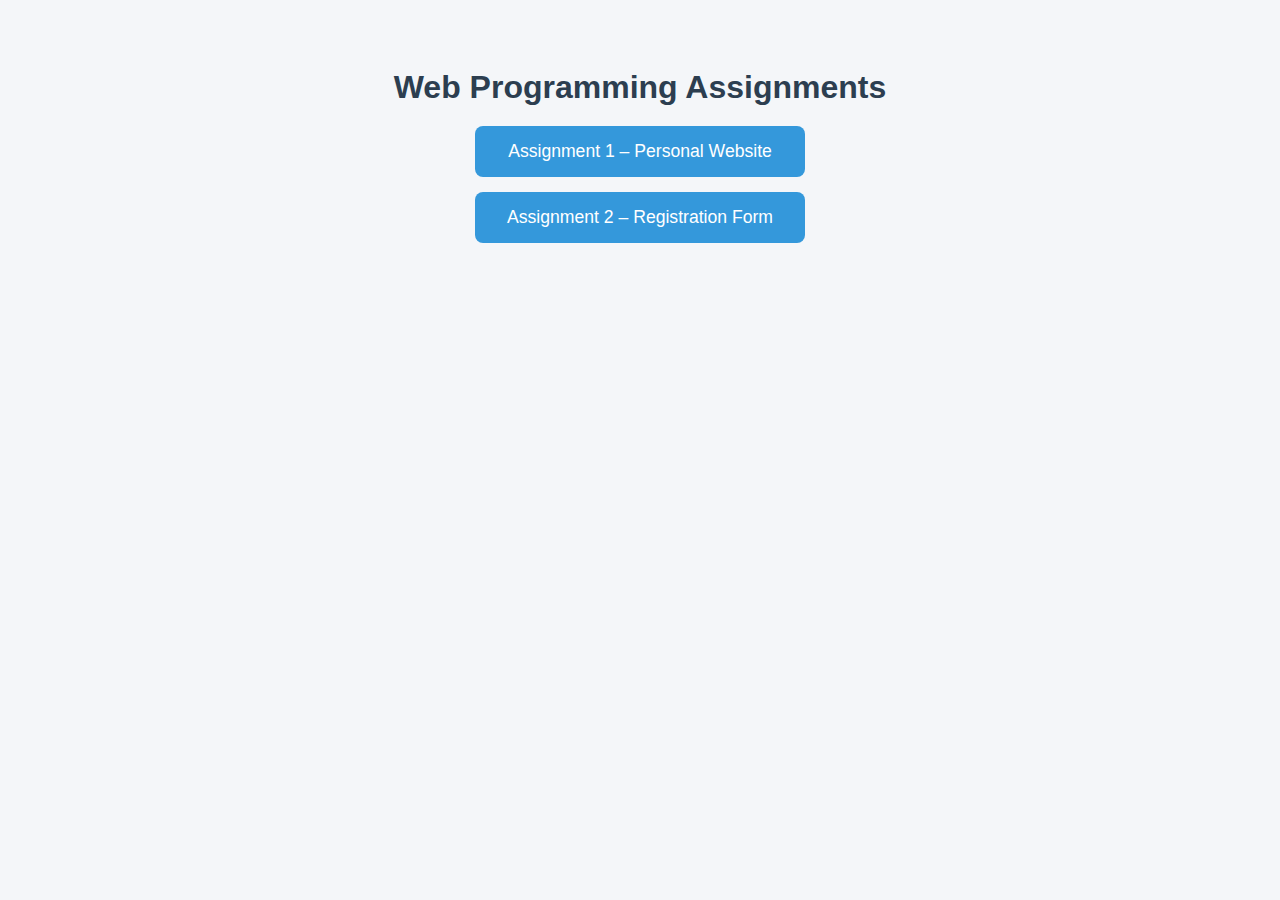
<file: index.html>
<!DOCTYPE html>
<html lang="en">
<head>
  <meta charset="UTF-8">
  <title>Web Programming Assignments - Ravikumar 4MW23CS118</title>
  <style>
    body {
      font-family: Arial, sans-serif;
      padding: 40px;
      background: #f4f6f9;
      color: #2c3e50;
    }
    h1 {
      text-align: center;
      margin-bottom: 20px;
    }
    a {
      display: block;
      background: #3498db;
      color: white;
      padding: 15px;
      margin: 15px auto;
      width: 300px;
      border-radius: 8px;
      text-align: center;
      text-decoration: none;
      font-size: 1.1rem;
    }
    a:hover {
      background: #2980b9;
    }
  </style>
</head>
<body>

  <h1>Web Programming Assignments</h1>

  <a href="Assignment1-ResumeWebsite/index.html">Assignment 1 – Personal Website</a>
  <a href="Assignment2-RegistrationForm/index.html">Assignment 2 – Registration Form</a>

</body>
</html>
</file>
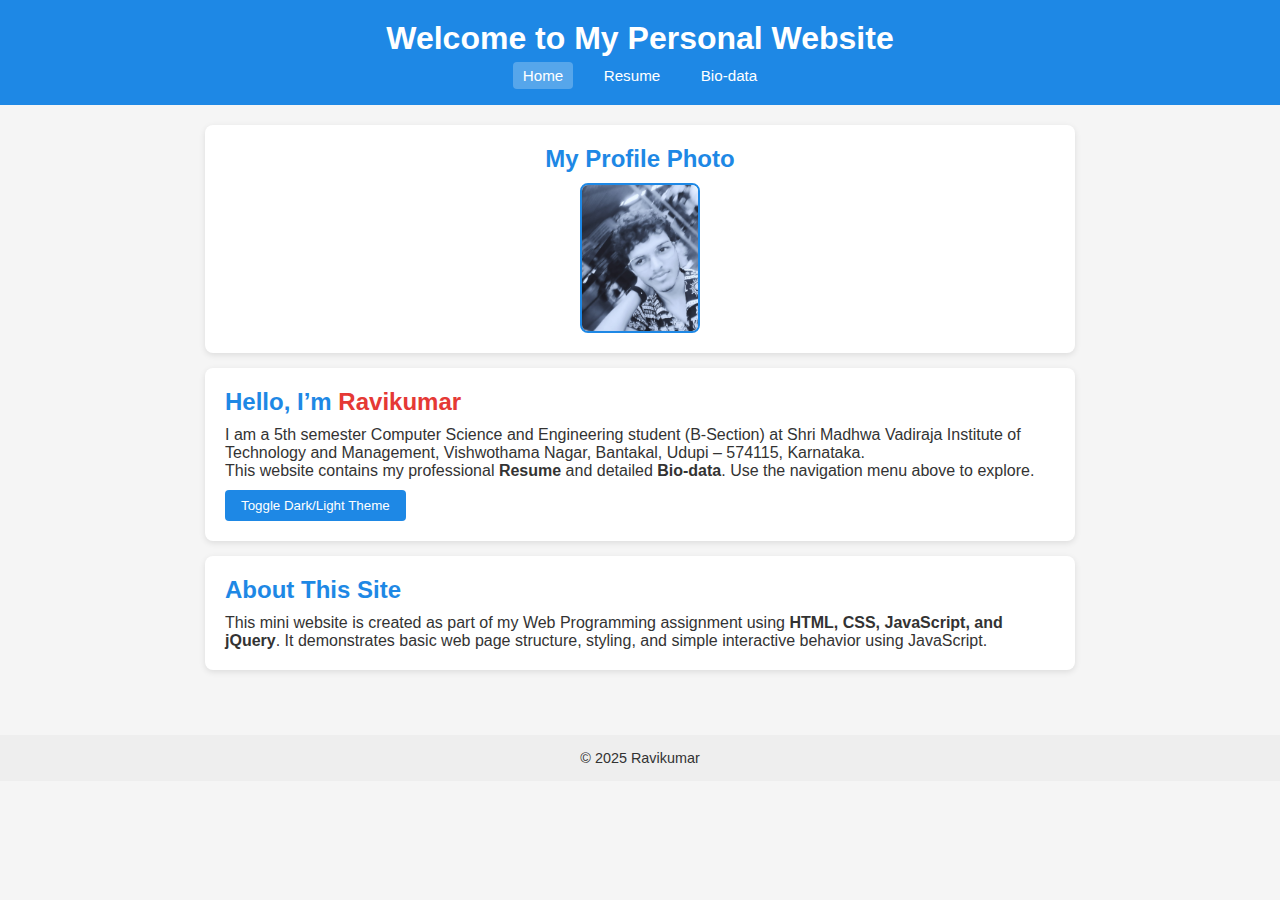
<file: Assignment1-ResumeWebsite/index.html>
<!DOCTYPE html>
<html lang="en">
<head>
  <meta charset="UTF-8">
  <title>Ravikumar - Personal Website</title>
  <link rel="stylesheet" href="style.css">
  <!-- jQuery CDN -->
  <script src="https://code.jquery.com/jquery-3.6.0.min.js"></script>
  <script src="script.js" defer></script>
</head>
<body>
  <header>
    <h1>Welcome to My Personal Website</h1>
    <nav>
      <a href="index.html" class="active">Home</a>
      <a href="resume.html">Resume</a>
      <a href="biodata.html">Bio-data</a>
    </nav>
  </header>

  <main>
    
  <!-- PHOTO SECTION -->
  <section class="card photo-card">
    <h2>My Profile Photo</h2>
    <img src="RH.jfif" alt="Ravikumar Photo" class="profile-photo">
  </section>

    <section class="card">
      <h2>Hello, I’m <span class="highlight">Ravikumar</span></h2>
      <p>
        I am a 5th semester Computer Science and Engineering student (B-Section) at
        Shri Madhwa Vadiraja Institute of Technology and Management, Vishwothama Nagar, Bantakal,
        Udupi – 574115, Karnataka.
      </p>
      <p>
        This website contains my professional <strong>Resume</strong> and detailed
        <strong>Bio-data</strong>. Use the navigation menu above to explore.
      </p>
      <button id="toggle-theme-btn">Toggle Dark/Light Theme</button>
    </section>

    <section class="card">
      <h2>About This Site</h2>
      <p>
        This mini website is created as part of my Web Programming assignment using
        <strong>HTML, CSS, JavaScript, and jQuery</strong>. It demonstrates basic web page
        structure, styling, and simple interactive behavior using JavaScript.
      </p>
    </section>
  </main>

  <footer>
    <p>&copy; 2025 Ravikumar</p>
  </footer>
</body>
</html>
</file>
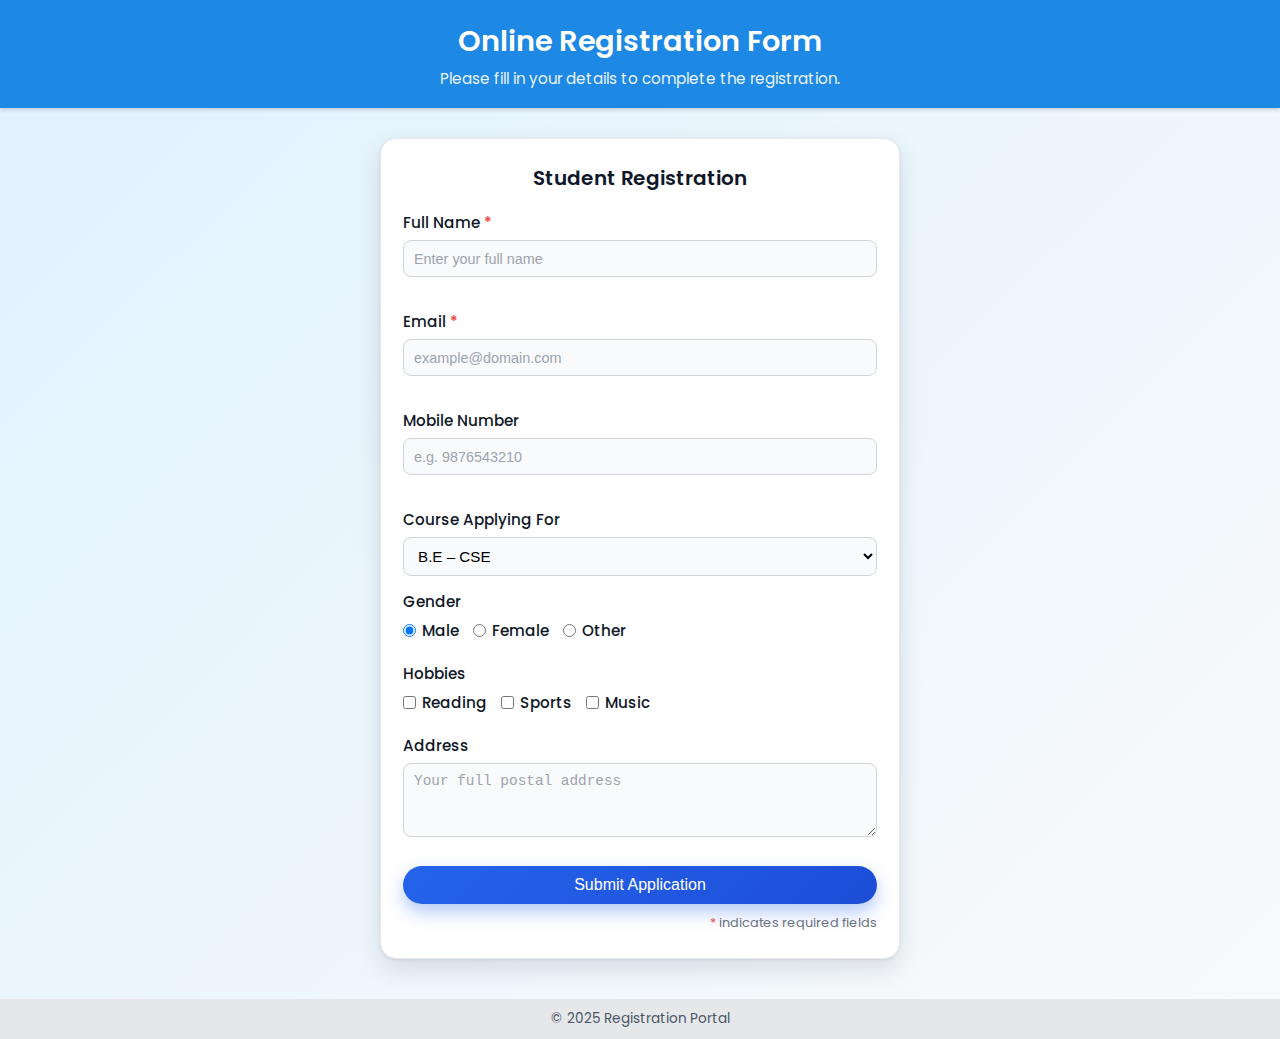
<file: Assignment2-RegistrationForm/index.html>
<!DOCTYPE html>
<html lang="en">
<head>
  <meta charset="UTF-8" />
  <title>Online Registration Form</title>

  <!-- Google Font -->
  <link rel="preconnect" href="https://fonts.googleapis.com">
  <link rel="preconnect" href="https://fonts.gstatic.com" crossorigin>
  <link href="https://fonts.googleapis.com/css2?family=Poppins:wght@300;400;500;600&display=swap" rel="stylesheet">

  <link rel="stylesheet" href="style.css" />

  <!-- jQuery -->
  <script src="https://code.jquery.com/jquery-3.6.0.min.js"></script>
  <script src="script.js" defer></script>
</head>
<body>

  <header class="topbar">
    <h1>Online Registration Form</h1>
    <p class="subtitle">Please fill in your details to complete the registration.</p>
  </header>

  <main class="page">
    <section class="form-card">
      <h2 class="form-title">Student Registration</h2>

      <form id="regForm" action="process.php" method="post" novalidate>
        <!-- Full Name -->
        <div class="form-group">
          <label for="name">Full Name <span class="required">*</span></label>
          <input type="text" id="name" name="name" placeholder="Enter your full name" required>
          <small class="field-error"></small>
        </div>

        <!-- Email -->
        <div class="form-group">
          <label for="email">Email <span class="required">*</span></label>
          <input type="email" id="email" name="email" placeholder="example@domain.com" required>
          <small class="field-error"></small>
        </div>

        <!-- Mobile -->
        <div class="form-group">
          <label for="phone">Mobile Number</label>
          <input type="text" id="phone" name="phone" placeholder="e.g. 9876543210">
          <small class="field-error"></small>
        </div>

        <!-- Course -->
        <div class="form-group">
          <label for="course">Course Applying For</label>
          <select id="course" name="course">
            <option value="CSE">B.E – CSE</option>
            <option value="ECE">B.E – ECE</option>
            <option value="MECH">B.E – MECH</option>
            <option value="CIVIL">B.E – CIVIL</option>
          </select>
        </div>

        <!-- Gender -->
        <div class="form-group">
          <label>Gender</label>
          <div class="inline-options">
            <label><input type="radio" name="gender" value="Male" checked> Male</label>
            <label><input type="radio" name="gender" value="Female"> Female</label>
            <label><input type="radio" name="gender" value="Other"> Other</label>
          </div>
        </div>

        <!-- Hobbies -->
        <div class="form-group">
          <label>Hobbies</label>
          <div class="inline-options">
            <label><input type="checkbox" name="hobbies[]" value="Reading"> Reading</label>
            <label><input type="checkbox" name="hobbies[]" value="Sports"> Sports</label>
            <label><input type="checkbox" name="hobbies[]" value="Music"> Music</label>
          </div>
        </div>

        <!-- Address -->
        <div class="form-group">
          <label for="address">Address</label>
          <textarea id="address" name="address" rows="3" placeholder="Your full postal address"></textarea>
        </div>

        <button type="submit" id="submitBtn">Submit Application</button>

        <p id="error-msg" class="global-error"></p>
        <p class="note"><span class="required">*</span> indicates required fields</p>
      </form>
    </section>
  </main>

  <footer class="footer">
    <p>&copy; 2025 Registration Portal</p>
  </footer>

</body>
</html>
</file>
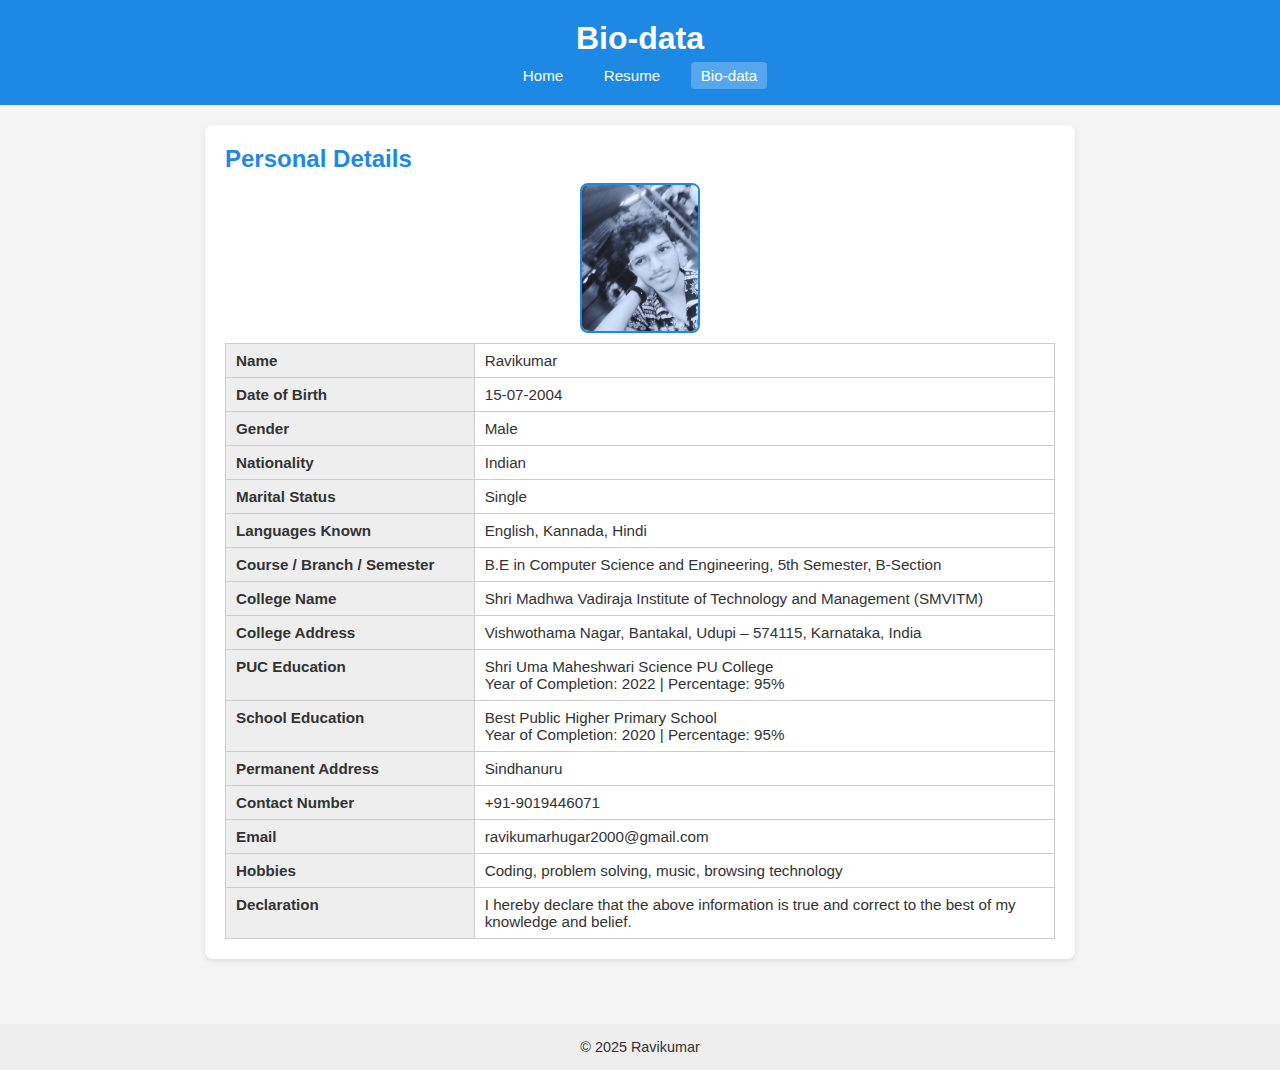
<file: Assignment1-ResumeWebsite/biodata.html>
<!DOCTYPE html>
<html lang="en">
<head>
  <meta charset="UTF-8">
  <title>Ravikumar - Bio-data</title>
  <link rel="stylesheet" href="style.css">
  <!-- jQuery CDN -->
  <script src="https://code.jquery.com/jquery-3.6.0.min.js"></script>
  <script src="script.js" defer></script>
</head>
<body>
  <header>
    <h1>Bio-data</h1>
    <nav>
      <a href="index.html">Home</a>
      <a href="resume.html">Resume</a>
      <a href="biodata.html" class="active">Bio-data</a>
    </nav>
  </header>

  <main>
    <section class="card">
      <h2>Personal Details</h2>
        <!-- PHOTO SECTION -->
  <div class="photo-box">
    <img src="RH.jfif" alt="Ravikumar Photo" class="profile-photo">
  </div>

      <table>
        <tr>
          <th>Name</th>
          <td>Ravikumar</td>
        </tr>
        <tr>
          <th>Date of Birth</th>
          <td>15-07-2004</td>
        </tr>
        <tr>
          <th>Gender</th>
          <td>Male</td>
        </tr>
        <tr>
          <th>Nationality</th>
          <td>Indian</td>
        </tr>
        <tr>
          <th>Marital Status</th>
          <td>Single</td>
        </tr>
        <tr>
          <th>Languages Known</th>
          <td>English, Kannada, Hindi</td>
        </tr>
        <tr>
          <th>Course / Branch / Semester</th>
          <td>B.E in Computer Science and Engineering, 5th Semester, B-Section</td>
        </tr>
        <tr>
          <th>College Name</th>
          <td>Shri Madhwa Vadiraja Institute of Technology and Management (SMVITM)</td>
        </tr>
        <tr>
          <th>College Address</th>
          <td>Vishwothama Nagar, Bantakal, Udupi – 574115, Karnataka, India</td>
        </tr>
        <tr>
          <th>PUC Education</th>
          <td>
            Shri Uma Maheshwari Science PU College<br>
            Year of Completion: 2022 | Percentage: 95%
          </td>
        </tr>
        <tr>
          <th>School Education</th>
          <td>
            Best Public Higher Primary School<br>
            Year of Completion: 2020 | Percentage: 95%
          </td>
        </tr>
        <tr>
          <th>Permanent Address</th>
          <td>Sindhanuru</td>
        </tr>
        <tr>
          <th>Contact Number</th>
          <td>+91-9019446071</td>
        </tr>
        <tr>
          <th>Email</th>
          <td>ravikumarhugar2000@gmail.com</td>
        </tr>
        <tr>
          <th>Hobbies</th>
          <td>Coding, problem solving, music, browsing technology</td>
        </tr>
        <tr>
          <th>Declaration</th>
          <td>
            I hereby declare that the above information is true and correct to the best of my knowledge and belief.
          </td>
        </tr>
      </table>
    </section>
  </main>

  <footer>
    <p>&copy; 2025 Ravikumar</p>
  </footer>
</body>
</html>
</file>
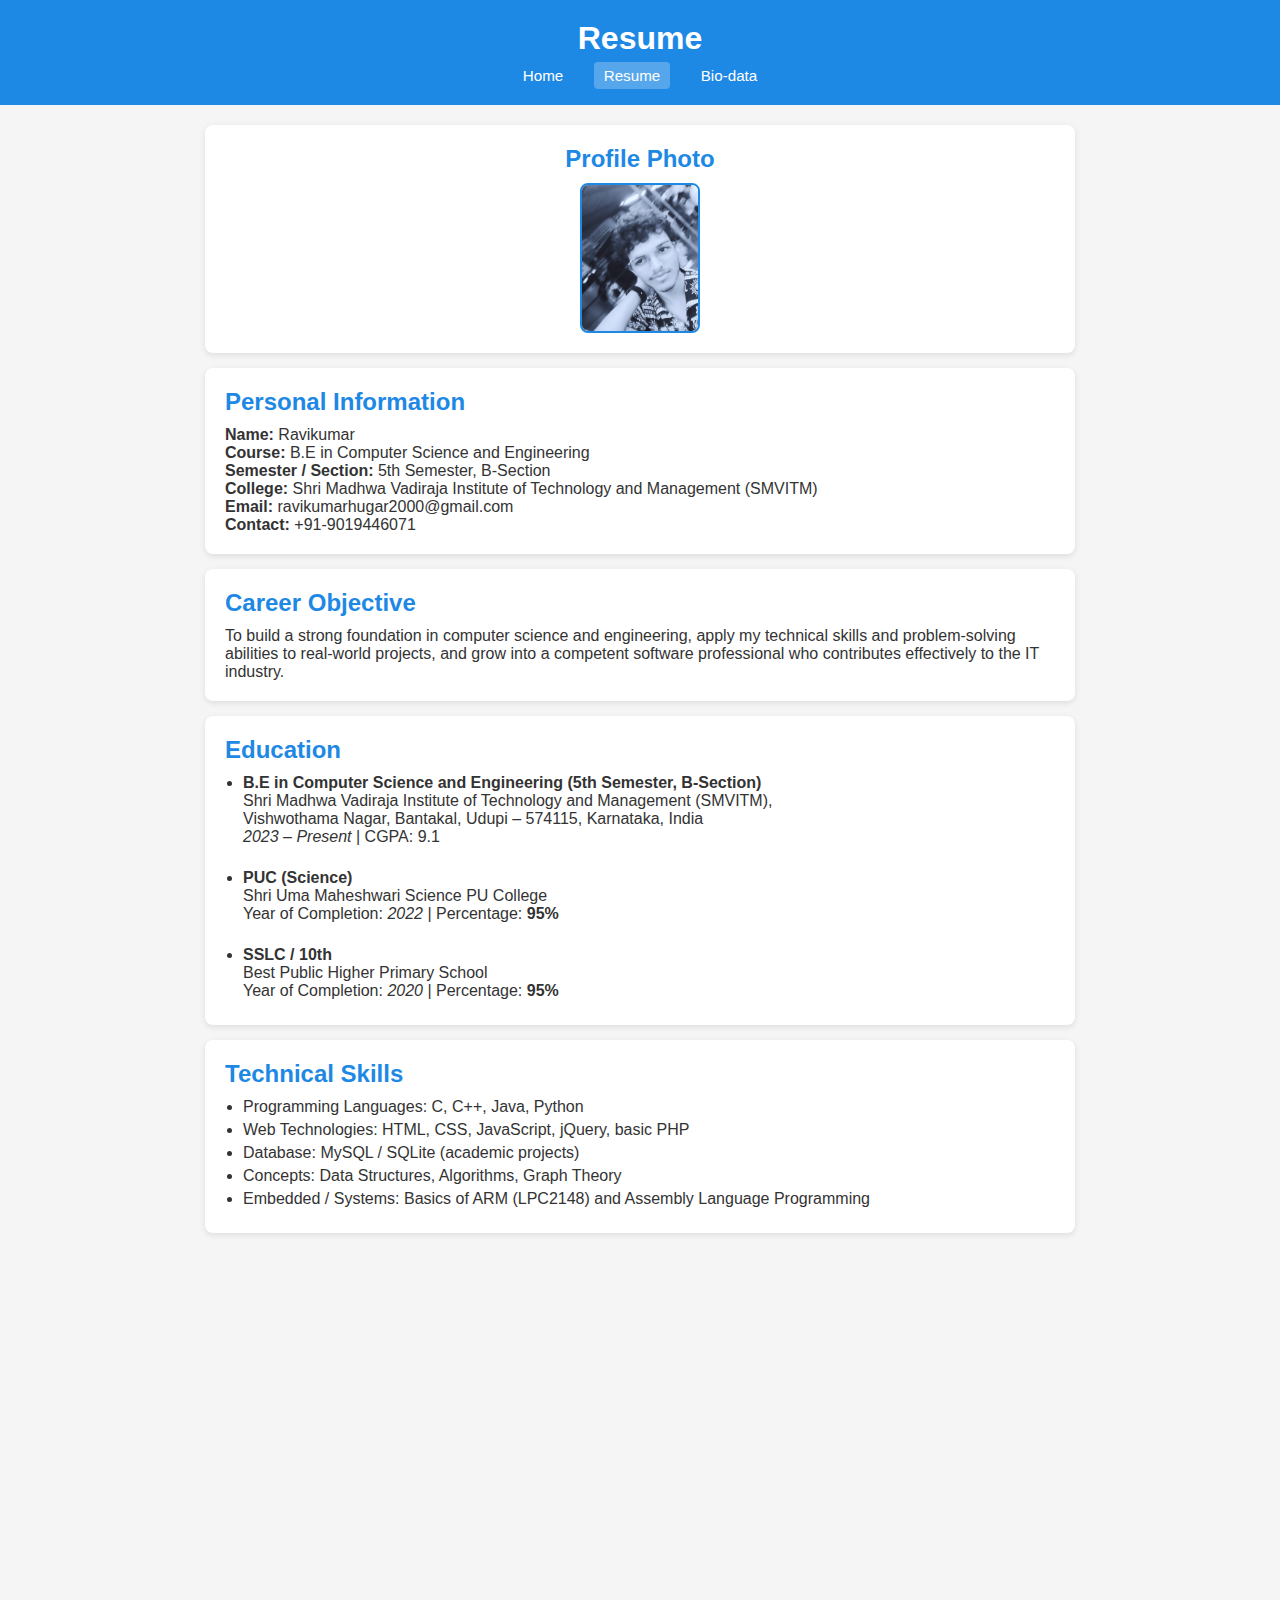
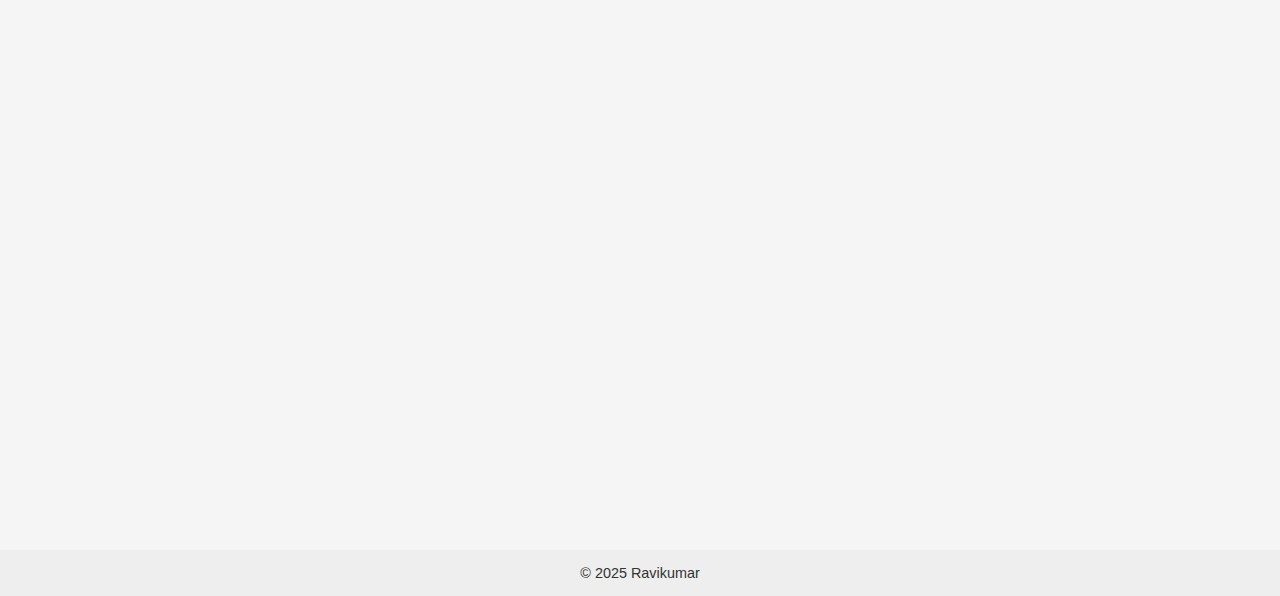
<file: Assignment1-ResumeWebsite/resume.html>
<!DOCTYPE html>
<html lang="en">
<head>
  <meta charset="UTF-8">
  <title>Ravikumar - Resume</title>
  <link rel="stylesheet" href="style.css">
  <!-- jQuery CDN -->
  <script src="https://code.jquery.com/jquery-3.6.0.min.js"></script>
  <script src="script.js" defer></script>
</head>
<body>
  <header>
    <h1>Resume</h1>
    <nav>
      <a href="index.html">Home</a>
      <a href="resume.html" class="active">Resume</a>
      <a href="biodata.html">Bio-data</a>
    </nav>
  </header>

  <main>

  <!-- PHOTO SECTION -->
  <section class="card photo-card">
    <h2>Profile Photo</h2>
    <img src="RH.jfif" alt="Ravikumar Photo" class="profile-photo">
  </section>

    <!-- Personal info summary -->
    <section class="card">
      <h2>Personal Information</h2>
      <p><strong>Name:</strong> Ravikumar</p>
      <p><strong>Course:</strong> B.E in Computer Science and Engineering</p>
      <p><strong>Semester / Section:</strong> 5th Semester, B-Section</p>
      <p><strong>College:</strong> Shri Madhwa Vadiraja Institute of Technology and Management (SMVITM)</p>
      <p><strong>Email:</strong> ravikumarhugar2000@gmail.com</p>
      <p><strong>Contact:</strong> +91-9019446071</p>
    </section>

    <!-- Career Objective -->
    <section class="card">
      <h2>Career Objective</h2>
      <p>
        To build a strong foundation in computer science and engineering, apply my technical
        skills and problem-solving abilities to real-world projects, and grow into a competent
        software professional who contributes effectively to the IT industry.
      </p>
    </section>

    <!-- Education -->
    <section class="card">
      <h2>Education</h2>
      <ul>
        <li>
          <strong>B.E in Computer Science and Engineering (5th Semester, B-Section)</strong><br>
          Shri Madhwa Vadiraja Institute of Technology and Management (SMVITM),<br>
          Vishwothama Nagar, Bantakal, Udupi – 574115, Karnataka, India<br>
          <em>2023 – Present</em> | CGPA: 9.1
        </li>
        <br>
        <li>
          <strong>PUC (Science)</strong><br>
          Shri Uma Maheshwari Science PU College<br>
          Year of Completion: <em>2022</em> | Percentage: <strong>95%</strong>
        </li>
        <br>
        <li>
          <strong>SSLC / 10th</strong><br>
          Best Public Higher Primary School<br>
          Year of Completion: <em>2020</em> |
          Percentage: <strong>95%</strong>
        </li>
      </ul>
    </section>

    <!-- Technical Skills -->
    <section class="card">
      <h2>Technical Skills</h2>
      <ul>
        <li>Programming Languages: C, C++, Java, Python</li>
        <li>Web Technologies: HTML, CSS, JavaScript, jQuery, basic PHP</li>
        <li>Database: MySQL / SQLite (academic projects)</li>
        <li>Concepts: Data Structures, Algorithms, Graph Theory</li>
        <li>Embedded / Systems: Basics of ARM (LPC2148) and Assembly Language Programming</li>
      </ul>
    </section>

    <!-- Projects -->
    <section class="card">
      <h2>Projects</h2>

      <h3>Quiz Management and Result Analysis Web Application</h3>
      <p>
        A web-based Quiz Management System developed as an academic project to simplify conducting
        online quizzes and evaluating student performance. The system supports three roles:
        <strong>Admin</strong>, <strong>Teacher</strong>, and <strong>Student</strong>. Admin can
        create and manage teacher and student accounts. Teachers can log in to create quizzes, add
        multiple-choice questions, set correct answers and marks, and schedule quizzes for specific
        student groups. Students can view available quizzes, attempt them within the given time,
        and submit responses online.
      </p>
      <p>
        The system automatically evaluates answers, calculates total marks, and displays a detailed
        result summary to students, including correct and incorrect responses. Quiz attempts are
        stored in a database, and teachers can see basic analytics such as highest score, average
        score, and number of attempts for each quiz. The project uses
        <strong>Django (Python)</strong> for the backend,
        <strong>HTML, CSS, JavaScript, jQuery</strong> for the frontend, and
        <strong>SQLite/MySQL</strong> as the database.
      </p>

      <h3>Graph Theory Visualizations using Python & NetworkX</h3>
      <p>
        Implemented basic graph algorithms like Breadth-First Search (BFS), Depth-First Search (DFS),
        shortest path, and minimum spanning tree using Python and the NetworkX library. Visualized
        different graph structures to support coursework assignments in Graph Theory.
      </p>

      <h3>Matrix Transpose using Serial and Parallel Implementation (OpenMP)</h3>
      <p>
        Developed programs to compute matrix transpose using both serial and parallel (OpenMP-based)
        implementations. Compared the performance of the two approaches as part of an Analysis and
        Design of Algorithms (ADA) assignment.
      </p>

      <h3>Static Resume and Bio-data Website</h3>
      <p>
        Created this multi-page personal website using HTML, CSS, JavaScript, and jQuery. The site
        includes separate pages for Resume and Bio-data, with a dark/light theme toggle implemented
        using jQuery.
      </p>
    </section>

    <!-- Strengths -->
    <section class="card">
      <h2>Strengths</h2>
      <ul>
        <li>Good logical thinking and problem-solving ability</li>
        <li>Interest in learning new technologies</li>
        <li>Ability to work in a team as well as independently</li>
        <li>Consistent academic performance and discipline</li>
      </ul>
    </section>

    <!-- Hobbies -->
    <section class="card">
      <h2>Hobbies & Interests</h2>
      <ul>
        <li>Coding and exploring new programming concepts</li>
        <li>Solving logical and puzzle-based problems</li>
        <li>Listening to music and watching tech-related videos</li>
      </ul>
    </section>
  </main>

  <footer>
    <p>&copy; 2025 Ravikumar</p>
  </footer>
</body>
</html>
</file>
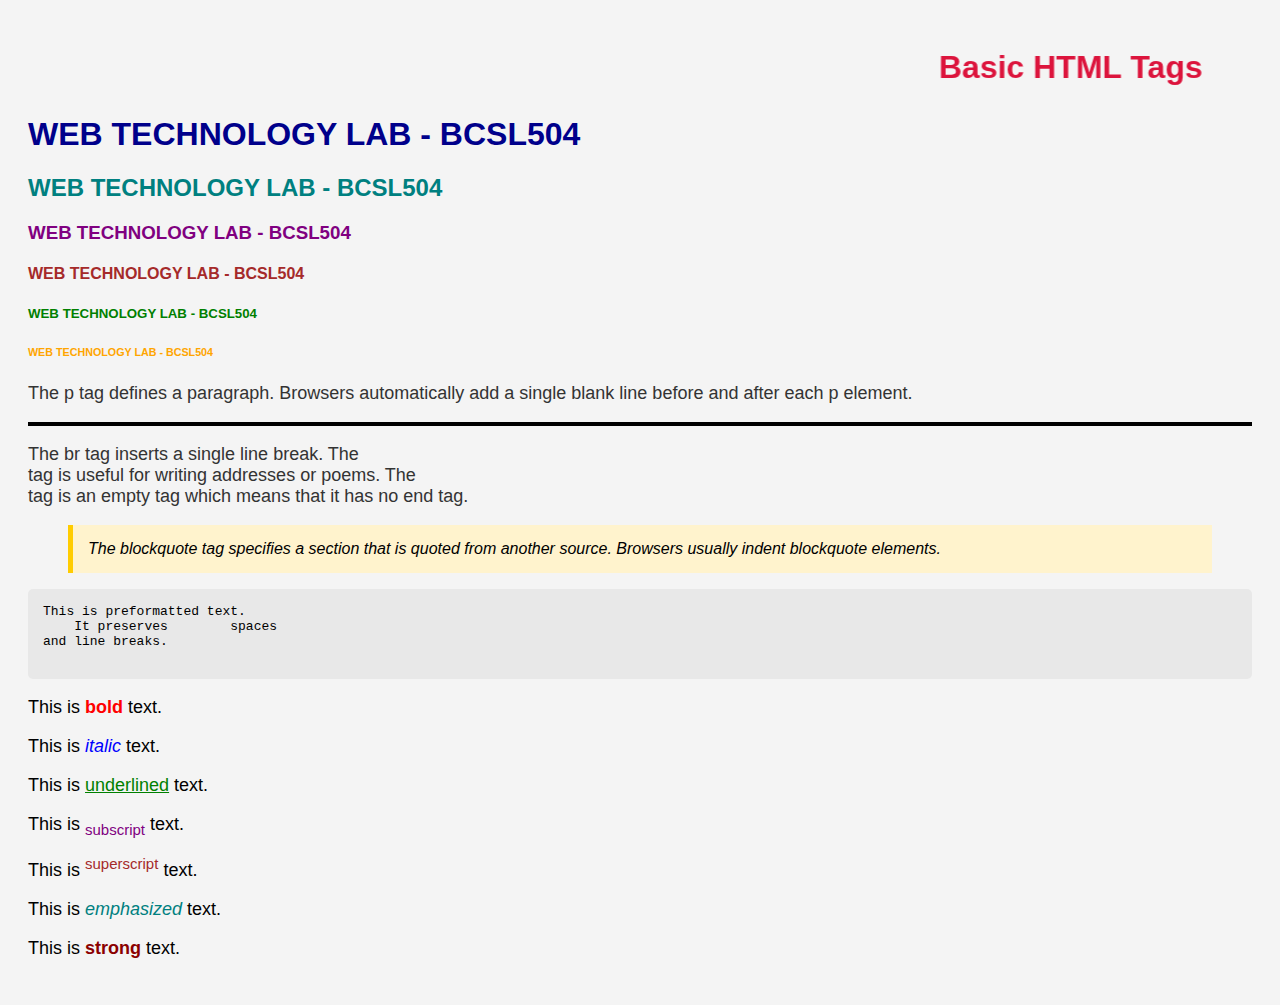
<file: WEB-LAB-CIE/cie1.html>
<!DOCTYPE html>
<html>
<head>
    <title>My First Web Page</title>
</head>
<body style="font-family: Arial; background-color: #f4f4f4; padding: 20px;">

    <h1 style="color: crimson; text-align: center;">
        <marquee behavior="alternate">Basic HTML Tags</marquee>
    </h1>

    <h1 style="color: darkblue;">WEB TECHNOLOGY LAB - BCSL504</h1>
    <h2 style="color: teal;">WEB TECHNOLOGY LAB - BCSL504</h2>
    <h3 style="color: purple;">WEB TECHNOLOGY LAB - BCSL504</h3>
    <h4 style="color: brown;">WEB TECHNOLOGY LAB - BCSL504</h4>
    <h5 style="color: green;">WEB TECHNOLOGY LAB - BCSL504</h5>
    <h6 style="color: orange;">WEB TECHNOLOGY LAB - BCSL504</h6>

    <p style="font-size: 18px; color: #333;">The p tag defines a paragraph. Browsers automatically add a single blank line before and after each p element.</p>

    <hr style="border: 2px solid black;">

    <p style="font-size: 18px; color: #333;">The br tag inserts a single line break. The <br> tag is useful for writing addresses or poems. The <br> tag is an empty tag which means that it has no end tag.</p>

    <blockquote style="background-color: #fff3cd; padding: 15px; border-left: 5px solid #ffcc00; font-style: italic;">
        The blockquote tag specifies a section that is quoted from another source. Browsers usually indent blockquote elements.
    </blockquote>

    <pre style="background-color: #e8e8e8; padding: 15px; border-radius: 5px;">
This is preformatted text.
    It preserves        spaces
and line breaks.
    </pre>

    <p style="font-size: 18px;">This is <b style="color: red;">bold</b> text.</p>
    <p style="font-size: 18px;">This is <i style="color: blue;">italic</i> text.</p>
    <p style="font-size: 18px;">This is <u style="color: green;">underlined</u> text.</p>
    <p style="font-size: 18px;">This is <sub style="color: purple;">subscript</sub> text.</p>
    <p style="font-size: 18px;">This is <sup style="color: brown;">superscript</sup> text.</p>
    <p style="font-size: 18px;">This is <em style="color: teal;">emphasized</em> text.</p>
    <p style="font-size: 18px;">This is <strong style="color: darkred;">strong</strong> text.</p>

</body>
</html>
</file>
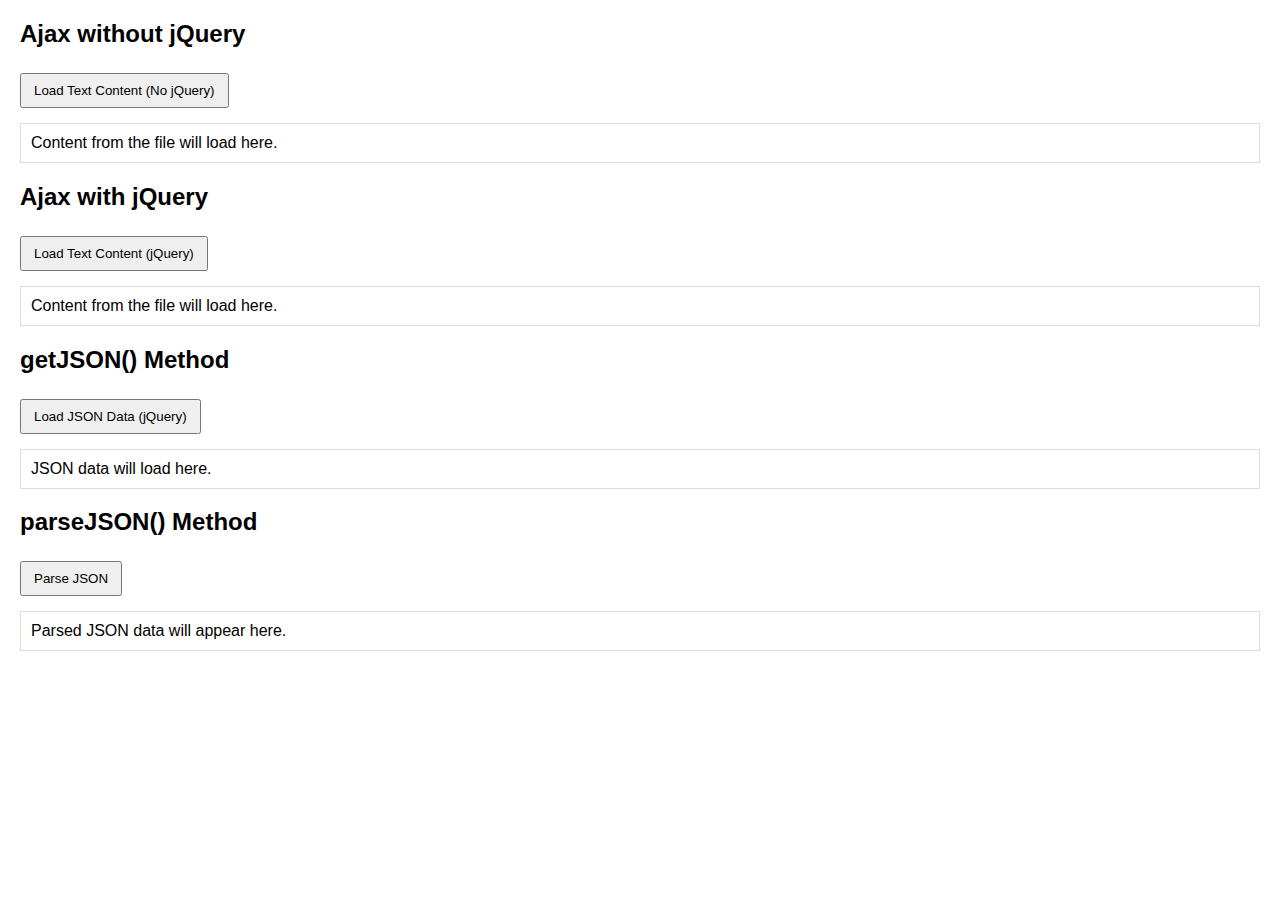
<file: WEB-LAB-CIE/cie10.html>
<!DOCTYPE html>
<html lang="en">
  <head>
    <meta charset="UTF-8" />
    <title>AJAX and JSON Examples</title>
    <style>
      body {
        font-family: Arial, sans-serif;
        margin: 20px;
      }
      button {
        margin: 5px 0;
        padding: 8px 12px;
      }
      .content,
      .jsonContent {
        margin-top: 10px;
        padding: 10px;
        border: 1px solid #ddd;
      }
    </style>
    <script src="https://code.jquery.com/jquery-3.6.0.min.js"></script>
  </head>
  <body>
    <h2>Ajax without jQuery</h2>
    <button onclick="loadContent()">Load Text Content (No jQuery)</button>
    <div id="content" class="content">
      Content from the file will load here.
    </div>

    <h2>Ajax with jQuery</h2>
    <button id="loadBtn">Load Text Content (jQuery)</button>
    <div id="jqueryContent" class="content">
      Content from the file will load here.
    </div>

    <h2>getJSON() Method</h2>
    <button id="loadJsonBtn">Load JSON Data (jQuery)</button>
    <div id="jsonContent" class="jsonContent">JSON data will load here.</div>

    <h2>parseJSON() Method</h2>
    <button id="parseJsonBtn">Parse JSON</button>
    <div id="parseContent" class="jsonContent">
      Parsed JSON data will appear here.
    </div>

    <script>
      function loadContent() {
        const xhr = new XMLHttpRequest();
        xhr.open("GET", "sample.txt", true);
        xhr.onload = function () {
          if (xhr.status === 200) {
            document.getElementById("content").innerText = xhr.responseText;
          }
        };
        xhr.send();
      }

      // b) Using jQuery AJAX to load text content
      $("#loadBtn").click(function () {
        $.ajax({
          url: "sample.txt",
          method: "GET",
          success: function (data) {
            $("#jqueryContent").text(data);
          },
        });
      });

      // c) Using getJSON() method
      $("#loadJsonBtn").click(function () {
        $.getJSON("data.json", function (data) {
          $("#jsonContent").html(
            `<p>Name: ${data.name}</p>
           <p>Age: ${data.age}</p>
           <p>Country: ${data.country}</p>`
          );
        });
      });

      // d) Using parseJSON() to parse JSON string and display data
      $("#parseJsonBtn").click(function () {
        const jsonString = '{"name": "Alice", "age": 25, "country": "USA"}';
        const jsonObject = $.parseJSON(jsonString);
        $("#parseContent").html(
          `<p>Name: ${jsonObject.name}</p>
         <p>Age: ${jsonObject.age}</p>
         <p>Country: ${jsonObject.country}</p>`
        );
      });
    </script>
  </body>
</html>
</file>
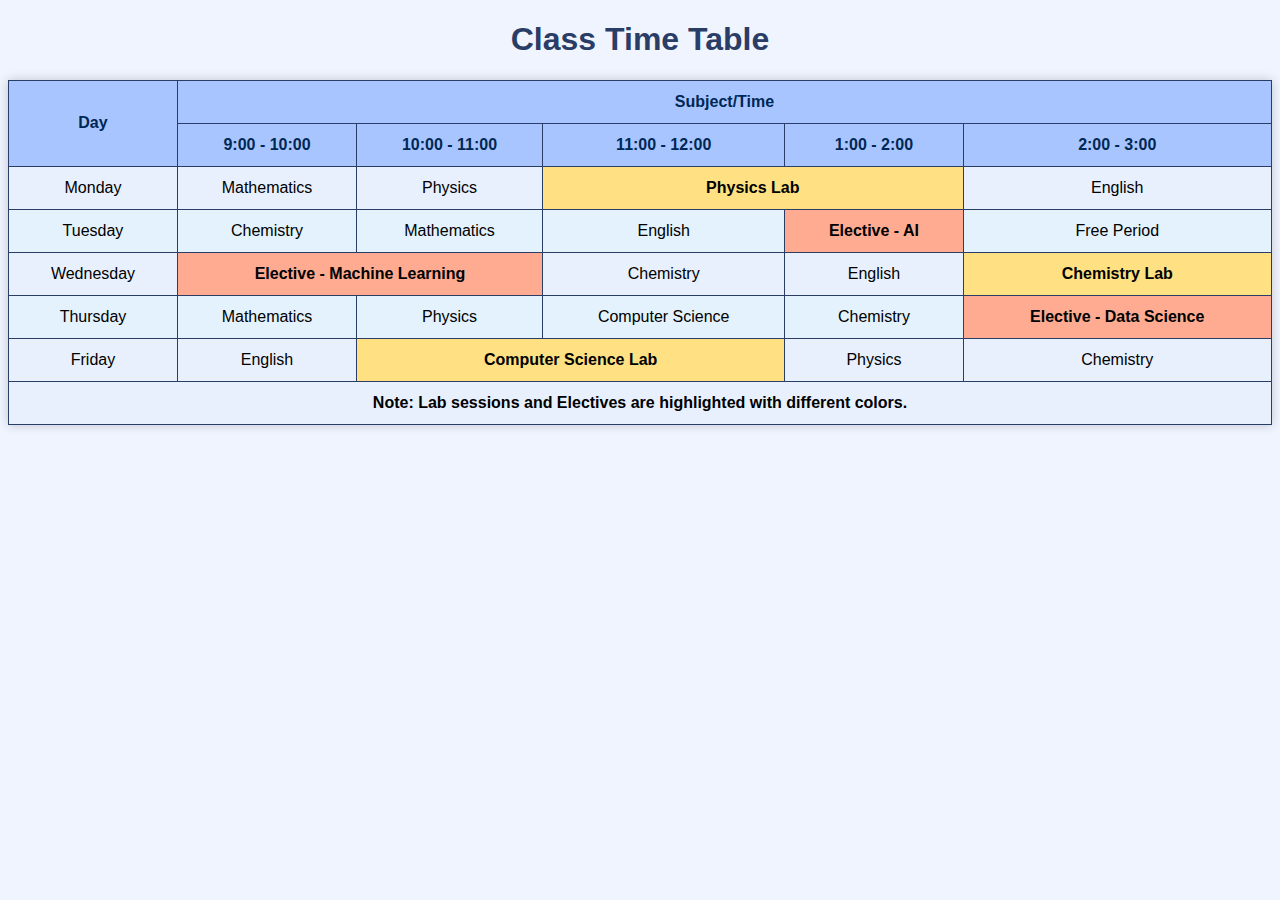
<file: WEB-LAB-CIE/cie2.html>
<!DOCTYPE html>
<head>
    <title>Time Table</title>
    <style>
        body {
            background-color: #f0f4ff;
            font-family: Arial, sans-serif;
        }
        h1 {
            text-align: center;
            color: #2a3d66;
        }
        table {
            width: 100%;
            border-collapse: collapse;
            text-align: center;
            box-shadow: 0 0 10px rgba(0,0,0,0.2);
            background-color: white;
        }
        th, td {
            border: 1px solid #2a3d66;
            padding: 12px;
        }
        th {
            background-color: #a8c5ff;
            color: #002855;
        }
        tr:nth-child(even) {
            background-color: #e3f2fd;
        }
        tr:nth-child(odd) {
            background-color: #e8f0fe;
        }
        .lab {
            background-color: #ffe082;
            font-weight: bold;
        }
        .elective {
            background-color: #ffab91;
            font-weight: bold;
        }
        tfoot {
            background-color: #cfd8dc;
            font-weight: bold;
        }
    </style>
</head>
<body>

    <h1>Class Time Table</h1>

    <table>
        
        <thead>
            <tr>
                <th rowspan="2">Day</th>
                <th colspan="5">Subject/Time</th>
            </tr>
            <tr>
                <th>9:00 - 10:00</th>
                <th>10:00 - 11:00</th>
                <th>11:00 - 12:00</th>
                <th>1:00 - 2:00</th>
                <th>2:00 - 3:00</th>
            </tr>
        </thead>

        <tbody>
            <tr>
                <td>Monday</td>
                <td>Mathematics</td>
                <td>Physics</td>
                <td class="lab" colspan="2">Physics Lab</td>
                <td>English</td>
            </tr>
            <tr>
                <td>Tuesday</td>
                <td>Chemistry</td>
                <td>Mathematics</td>
                <td>English</td>
                <td class="elective">Elective - AI</td>
                <td>Free Period</td>
            </tr>
            <tr>
                <td>Wednesday</td>
                <td class="elective" colspan="2">Elective - Machine Learning</td>
                <td>Chemistry</td>
                <td>English</td>
                <td class="lab">Chemistry Lab</td>
            </tr>
            <tr>
                <td>Thursday</td>
                <td>Mathematics</td>
                <td>Physics</td>
                <td>Computer Science</td>
                <td>Chemistry</td>
                <td class="elective">Elective - Data Science</td>
            </tr>
            <tr>
                <td>Friday</td>
                <td>English</td>
                <td class="lab" colspan="2">Computer Science Lab</td>
                <td>Physics</td>
                <td>Chemistry</td>
            </tr>
        </tbody>

        <tfoot>
            <tr>
                <td colspan="6">Note: Lab sessions and Electives are highlighted with different colors.</td>
            </tr>
        </tfoot>

    </table>

</body>
</html>
</file>
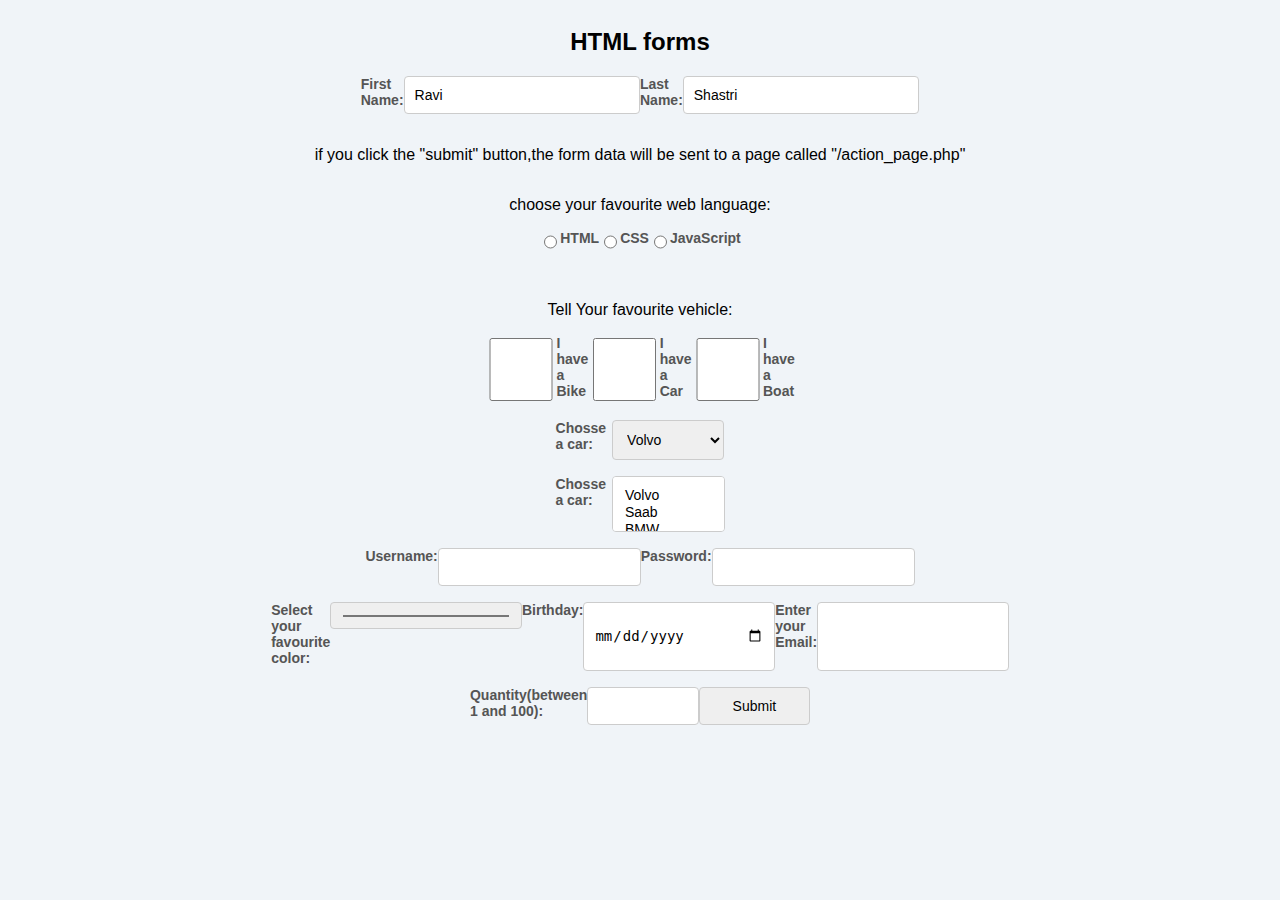
<file: WEB-LAB-CIE/cie4.html>
<!Document html>

<html>

<head>

<title>Registration</title>

<style>

*{

margin=0;

padding=0;

box-sizing:border-box;

}

body{

font-family:Arial,sans-serif;

background-color:#f0f4f8;

display:flex;

flex-direction:column;

justify-content:center;

align-items:center;

height:100 vh;

}

form{

display:flex;

}

label{

color:#555;

font-size:14px;

font-weight:bold;

margin-bottom:5px;

display:block;

}

input,select,button{

width:100%;

padding:10px;

border:1px solid #ccc;

border-radius:4px;

font-size:14px;

}

button{

background-color:#4CAF50;

color:white;

border:none;

cursor:pointer;

font-size:16px;

font-weight:bold;

padding:12px;

}

button:hover{

background-color:#35b088;

}

</style>

</head>

<body>

<h2>HTML forms</h2>

<form action="/action_page.php">

<label for"fname">First Name:</label><br>

<input type="text" id="fname" name="fname" value="Ravi"><br>

<label for"lname">Last Name:</label><br>

<input type="text" id="lname" name="lname" value="Shastri"><br><br>

</form>

<p>if you click the "submit" button,the form data will be sent to a page called "/action_page.php"</p>

<p>choose your favourite web language:</p>

<form>

<input type="radio" id="html" name="fav_language" value="HTML">

<label for"html">HTML</label><br>

<input type="radio" id="css" name="fav_language" value="CSS">

<label for"css">CSS</label><br>

<input type="radio" id="javascript" name="fav_language" value="JavaScript">

<label for"javascript">JavaScript</label><br>

</form><br>

<p>Tell Your favourite vehicle:</p>

<form>

<input type="checkbox" id="vehicle1" name="vehicle1" value="Bike">

<label for"vehicle1">I have a Bike</label><br>

<input type="checkbox" id="vehicle2" name="vehicle2" value="Car">

<label for"vehicle2">I have a Car</label><br>

<input type="checkbox" id="vehicle3" name="vehicle3" value="Boat">

<label for"vehicle3">I have a Boat</label><br>

</form>

<form>

<label for="cars">Chosse a car:</label>

<select id="cars" name="cars">

<option value="volvo">Volvo</option>

<option value="saab">Saab</option>

<option value="bmw">BMW</option>

<option value="audi">Audi</option>

</select>

</form>

<form>

<label for="cars">Chosse a car:</label><br>

<select id="cars" name="cars" size=

"2" multiple>

<option value="volvo">Volvo</option>

<option value="saab">Saab</option>

<option value="bmw">BMW</option>

<option value="audi">Audi</option>

<option value="porsche">Porsche</option>

</select>

</form>

<form>

<label for="username">Username:</label><br>

<input type="text" id="username"><br>

<label for="password">Password:</label><br>

<input type="text" id="password"><br>

</form>

<form>

<label for"favcolor>Select your favourite color:</label>

<input type="color" id="favcolor" name="favcolor" value="#ff0000"><br>

<label for="birthday">Birthday:</label>

<input type="date" id="birthday" name="birthday"><br>

<label for="email">Enter your Email:</label>

<input type="email" id="email" name="email"><br>

</form>

<form>

<label for="quantity">Quantity(between 1 and 100):</label>

<input type="number" id="quantity" name="quantity" min="1" max="100"><br>

<input type="submit" value="Submit"><br><br>

</form>

</body>

</html>
</file>
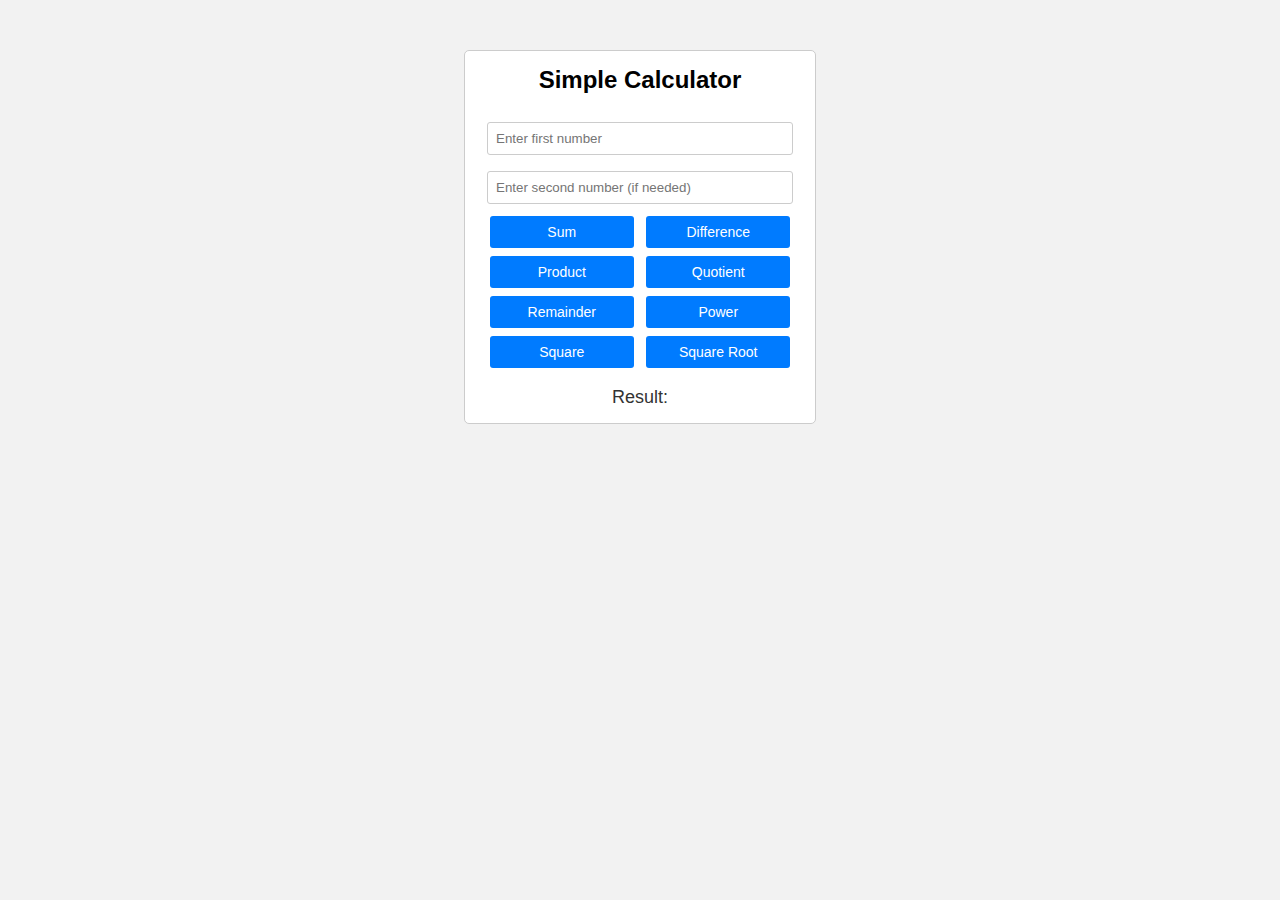
<file: WEB-LAB-CIE/cie6.html>
<!DOCTYPE html>
<html>
  <head>
    <title>Simple Calculator</title>
    <style>
      body {
        font-family: Arial, sans-serif;
        background-color: #f2f2f2;
      }
      .calculator {
        width: 320px;
        margin: 50px auto;
        background-color: #ffffff;
        border: 1px solid #ccc;
        padding: 15px;
        border-radius: 5px;
        text-align: center;
      }
      h2 {
        margin-top: 0;
      }
      input {
        width: 90%;
        padding: 8px;
        margin: 8px 0;
        border-radius: 3px;
        border: 1px solid #ccc;
      }
      button {
        padding: 8px;
        margin: 4px;
        width: 45%;
        cursor: pointer;
        background-color: #007bff;
        color: white;
        border: none;
        border-radius: 3px;
        font-size: 14px;
      }
      button:hover {
        background-color: #0056b3;
      }
      #result {
        margin-top: 15px;
        font-size: 18px;
        color: #333;
      }
    </style>
  </head>
  <body>
    <div class="calculator">
      <h2>Simple Calculator</h2>

      <input
        type="number"
        id="num1"
        placeholder="Enter first number"
        required
      /><br />
      <input
        type="number"
        id="num2"
        placeholder="Enter second number (if needed)"
      /><br />

      <button onclick="calculate('sum')">Sum</button>
      <button onclick="calculate('difference')">Difference</button>
      <button onclick="calculate('product')">Product</button>
      <button onclick="calculate('quotient')">Quotient</button>
      <button onclick="calculate('remainder')">Remainder</button>
      <button onclick="calculate('power')">Power</button>
      <button onclick="calculate('square')">Square</button>
      <button onclick="calculate('sqrt')">Square Root</button>

      <div id="result">Result:</div>
    </div>

    <script>
      function calculate(operation) {
        let num1 = parseFloat(document.getElementById("num1").value);
        let num2 = parseFloat(document.getElementById("num2").value);
        let result;

        switch (operation) {
          case "sum":
            result = num1 + num2;
            break;
          case "difference":
            result = num1 - num2;
            break;
          case "product":
            result = num1 * num2;
            break;
          case "quotient":
            result = num2 !== 0 ? num1 / num2 : "Cannot divide by zero";
            break;
          case "remainder":
            result = num1 % num2;
            break;
          case "power":
            result = Math.pow(num1, num2);
            break;
          case "square":
            result = Math.pow(num1, 2);
            break;
          case "sqrt":
            result = Math.sqrt(num1);
            break;
          default:
            result = "Invalid operation";
        }

        document.getElementById("result").innerText = "Result: " + result;
      }
    </script>
  </body>
</html>
</file>
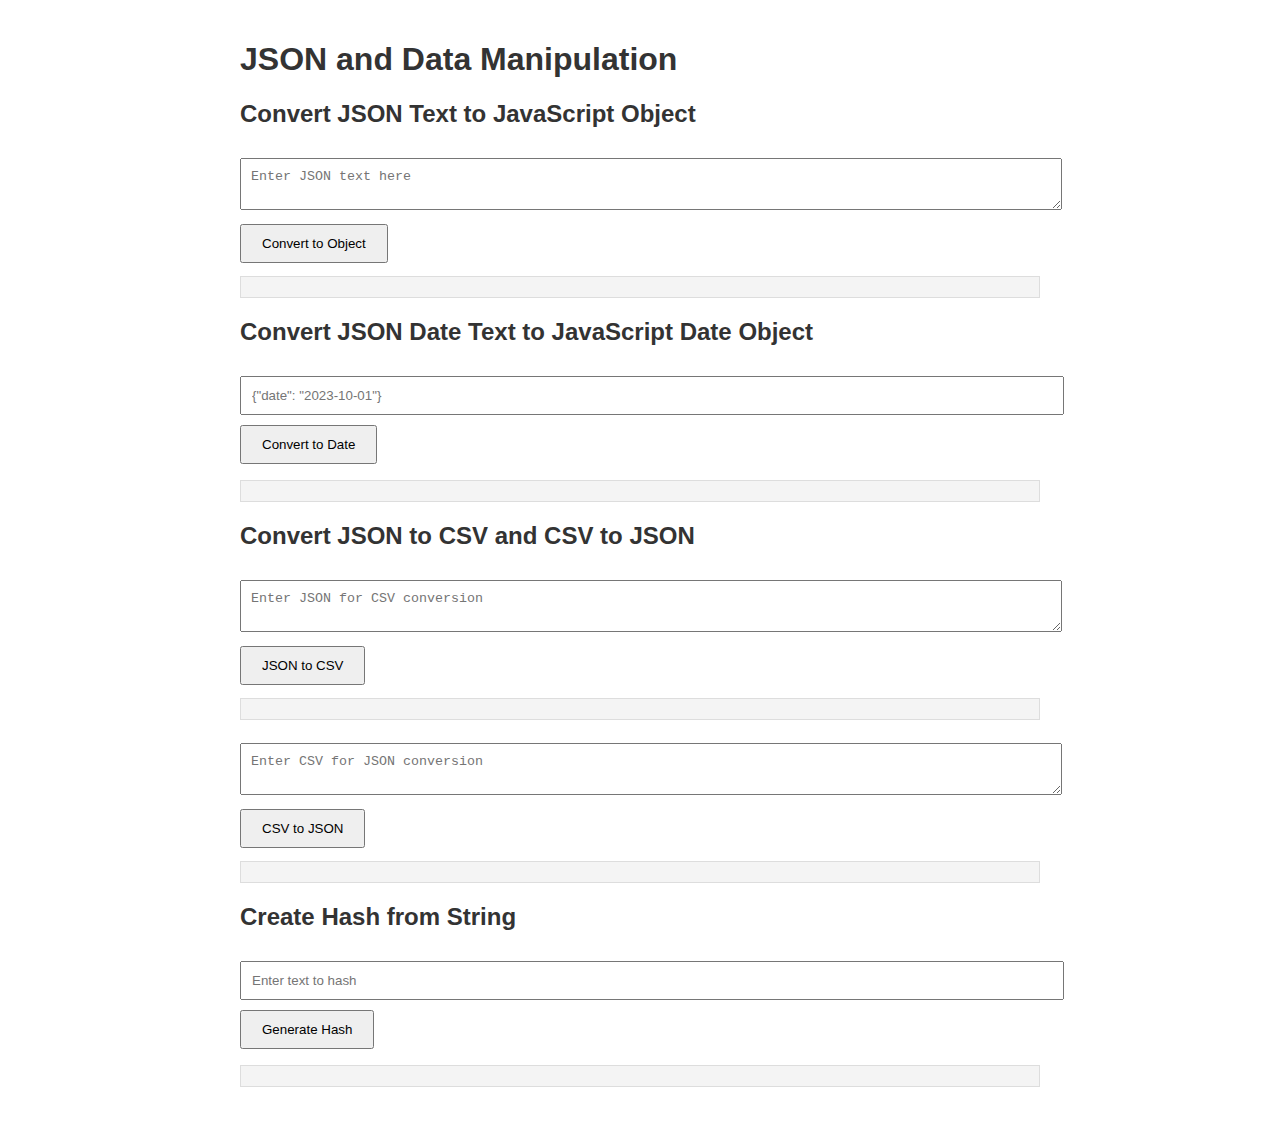
<file: WEB-LAB-CIE/cie7.html>
<!DOCTYPE html>
<html lang="en">
<head>
  <meta charset="UTF-8">
  <title>JSON and Data Manipulation</title>
<style>
body {
    font-family: Arial, sans-serif;
    max-width: 800px;
    margin: auto;
    padding: 20px;
  }
  
  section {
    margin-bottom: 20px;
  }
  
  h1, h2 {
    color: #333;
  }
  
  textarea, input {
    width: 100%;
    padding: 10px;
    margin-top: 10px;
  }
  
  button {
    padding: 10px 20px;
    margin-top: 10px;
    cursor: pointer;
  }
  
  pre, p {
    background-color: #f4f4f4;
    padding: 10px;
    border: 1px solid #ddd;
  }
  </style>
</head>
<body>
  <h1>JSON and Data Manipulation</h1>
  
  <section id="jsonToObject">
    <h2>Convert JSON Text to JavaScript Object</h2>
    <textarea id="jsonInput" placeholder="Enter JSON text here"></textarea>
    <button onclick="convertJsonToObject()">Convert to Object</button>
    <pre id="objectOutput"></pre>
  </section>

  <section id="jsonToDate">
    <h2>Convert JSON Date Text to JavaScript Date Object</h2>
    <input type="text" id="dateInput" placeholder='{"date": "2023-10-01"}'>
    <button onclick="convertJsonToDate()">Convert to Date</button>
    <p id="dateOutput"></p>
  </section>

  <section id="jsonCsvConversion">
    <h2>Convert JSON to CSV and CSV to JSON</h2>
    <textarea id="jsonCsvInput" placeholder="Enter JSON for CSV conversion"></textarea>
    <button onclick="convertJsonToCsv()">JSON to CSV</button>
    <pre id="csvOutput"></pre>
    <textarea id="csvToJsonInput" placeholder="Enter CSV for JSON conversion"></textarea>
    <button onclick="convertCsvToJson()">CSV to JSON</button>
    <pre id="jsonOutput"></pre>
  </section>

  <section id="hashString">
    <h2>Create Hash from String</h2>
    <input type="text" id="hashInput" placeholder="Enter text to hash">
    <button onclick="createHash()">Generate Hash</button>
    <p id="hashOutput"></p>
  </section>

  <script>
// Convert JSON text to JavaScript object
function convertJsonToObject() {
    const jsonInput = document.getElementById('jsonInput').value;
    try {
      const jsonObject = JSON.parse(jsonInput);
      document.getElementById('objectOutput').textContent = JSON.stringify(jsonObject, null, 2);
    } catch (error) {
      document.getElementById('objectOutput').textContent = 'Invalid JSON!';
    }
  }
  
  // Convert JSON date text to JavaScript Date object
  function convertJsonToDate() {
    const dateInput = document.getElementById('dateInput').value;
    try {
      const jsonDate = JSON.parse(dateInput);
      const dateObject = new Date(jsonDate.date);
      document.getElementById('dateOutput').textContent = `Date Object: ${dateObject}`;
    } catch (error) {
      document.getElementById('dateOutput').textContent = 'Invalid JSON or date format!';
    }
  }
  
  // Convert JSON to CSV
  function convertJsonToCsv() {
    const jsonCsvInput = document.getElementById('jsonCsvInput').value;
    try {
      const jsonArray = JSON.parse(jsonCsvInput);
      const headers = Object.keys(jsonArray[0]);
      const csvRows = [
        headers.join(','),
        ...jsonArray.map(row => headers.map(header => row[header]).join(','))
      ];
      document.getElementById('csvOutput').textContent = csvRows.join('\n');
    } catch (error) {
      document.getElementById('csvOutput').textContent = 'Invalid JSON format!';
    }
  }
  
  // Convert CSV to JSON
  function convertCsvToJson() {
    const csvToJsonInput = document.getElementById('csvToJsonInput').value;
    const lines = csvToJsonInput.split('\n');
    const headers = lines[0].split(',');
    const jsonArray = lines.slice(1).map(line => {
      const values = line.split(',');
      return headers.reduce((object, header, index) => {
        object[header] = values[index];
        return object;
      }, {});
    });
    document.getElementById('jsonOutput').textContent = JSON.stringify(jsonArray, null, 2);
  }
  
  // Create a hash using crypto module
  // Create a hash using the Web Crypto API (SHA-256)
async function createHash() {
    const hashInput = document.getElementById('hashInput').value;
    const encoder = new TextEncoder();
    const data = encoder.encode(hashInput);
    
    // Use the Web Crypto API to generate a hash
    const hashBuffer = await crypto.subtle.digest('SHA-256', data);
    
    // Convert hash buffer to hex string
    const hashArray = Array.from(new Uint8Array(hashBuffer));
    const hashHex = hashArray.map(b => b.toString(16).padStart(2, '0')).join('');
    
    document.getElementById('hashOutput').textContent = `Hash: ${hashHex}`;
  }
  
  </script>
</body>
</html>
</file>
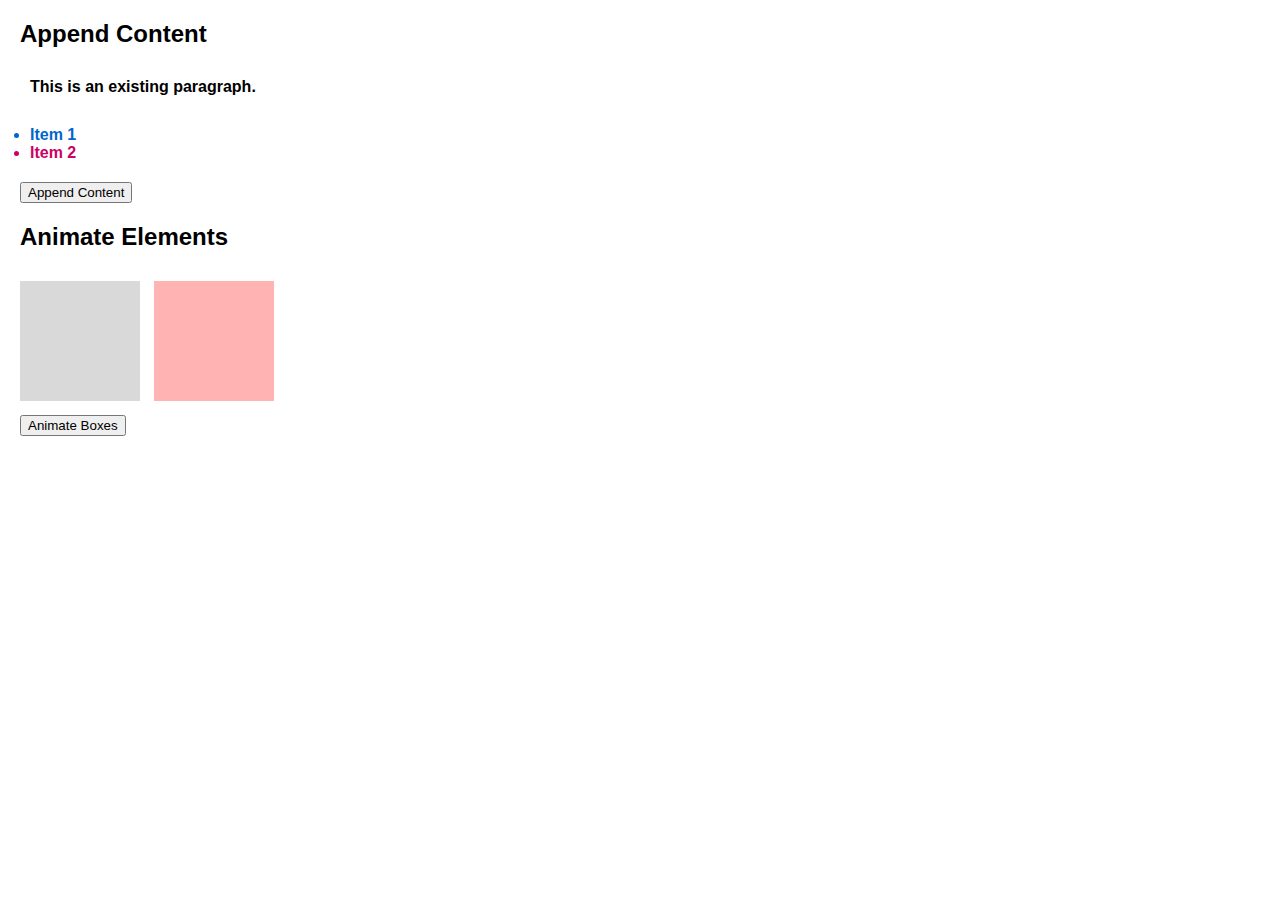
<file: WEB-LAB-CIE/cie9.html>
<!DOCTYPE html>
<html lang="en">
  <head>
    <meta charset="UTF-8" />
    <title>jQuery Script Tasks</title>
    <script src="https://code.jquery.com/jquery-3.6.0.min.js"></script>

    <style>
      body {
        font-family: Arial, sans-serif;
        margin: 20px;
      }
      p,
      ul,
      div {
        margin: 10px 0;
        padding: 10px;
      }
      p,
      ul li {
        color: #000;
        font-weight: bold;
      }
      .box {
        width: 100px;
        height: 100px;
        background-color: #d9d9d9;
        margin-right: 10px;
        display: inline-block;
      }
      #animateBox2 {
        background-color: #ffb3b3;
      }
      ul li:nth-child(odd) {
        color: #0066cc;
      }
      ul li:nth-child(even) {
        color: #cc0066;
      }
    </style>
  </head>

  <body>
    <h2>Append Content</h2>
    <p id="para">This is an existing paragraph.</p>
    <ul id="list">
      <li>Item 1</li>
      <li>Item 2</li>
    </ul>
    <button id="appendBtn">Append Content</button>

    <h2>Animate Elements</h2>
    <div class="box" id="animateBox"></div>
    <div class="box" id="animateBox2"></div>
    <br />
    <button id="animateBtn">Animate Boxes</button>

    <script>
      $(document).ready(function () {
        let itemCount = $("#list li").length;

        $("#appendBtn").click(() => {
          itemCount++;
          $("#para").append(` Appended text ${itemCount}.`);
          $("#list").append(`<li>Item ${itemCount}</li>`);
        });

        $("#animateBtn").click(() => {
          $("#animateBox")
            .css({ width: "100px", height: "100px", "background-color": "#d9d9d9" })
            .animate({ width: "150px", height: "150px" }, 500, function () {
              $(this).css("background-color", "#99ddff");
            });

          $("#animateBox2")
            .css({ width: "100px", height: "100px", "background-color": "#ffb3b3" })
            .animate({ width: "150px", height: "150px" }, 500, function () {
              $(this).css("background-color", "#ff9999");
            });
        });
      });
    </script>
  </body>
</html>
</file>
<file: Assignment1-ResumeWebsite/style.css>
/* Reset + base styles */
* {
  box-sizing: border-box;
  margin: 0;
  padding: 0;
  font-family: Arial, Helvetica, sans-serif;
}

body {
  background: #f5f5f5;
  color: #333;
}

/* Dark theme (toggled by jQuery) */
body.dark {
  background: #121212;
  color: #f5f5f5;
}

header {
  background: #1e88e5;
  color: white;
  padding: 20px;
  text-align: center;
}

header h1 {
  margin-bottom: 10px;
}

nav a {
  color: white;
  text-decoration: none;
  margin: 0 8px;
  padding: 5px 10px;
  border-radius: 4px;
  font-size: 0.95rem;
}

nav a.active,
nav a:hover {
  background: rgba(255, 255, 255, 0.25);
}

main {
  max-width: 900px;
  margin: 20px auto;
  padding: 0 15px 30px 15px;
}

.card {
  background: white;
  padding: 20px;
  margin-bottom: 15px;
  border-radius: 8px;
  box-shadow: 0 2px 6px rgba(0,0,0,0.1);
  opacity: 0;
  transform: translateY(10px);
}

/* Card visible class for jQuery animation */
.card.visible {
  opacity: 1;
  transform: translateY(0);
  transition: opacity 0.4s ease, transform 0.4s ease;
}

body.dark .card {
  background: #1f1f1f;
  box-shadow: 0 2px 6px rgba(0,0,0,0.6);
}

.card h2 {
  margin-bottom: 10px;
  color: #1e88e5;
}

body.dark .card h2 {
  color: #90caf9;
}

.highlight {
  color: #e53935;
  font-weight: bold;
}

/* Table styles (for Bio-data) */
table {
  width: 100%;
  border-collapse: collapse;
  margin-top: 10px;
  font-size: 0.95rem;
}

table th,
table td {
  border: 1px solid #ccc;
  padding: 8px 10px;
  text-align: left;
  vertical-align: top;
}

table th {
  width: 30%;
  background: #eeeeee;
}

body.dark table th {
  background: #424242;
}

footer {
  text-align: center;
  padding: 15px;
  background: #eeeeee;
  font-size: 0.9rem;
}

body.dark footer {
  background: #1f1f1f;
}

/* Button styling */
button {
  padding: 8px 16px;
  border-radius: 4px;
  border: none;
  background: #1e88e5;
  color: white;
  cursor: pointer;
  margin-top: 10px;
}

button:hover {
  opacity: 0.9;
}

/* List styling */
ul {
  margin-left: 18px;
  margin-top: 5px;
}

ul li {
  margin-bottom: 5px;
}

/* Responsive */
@media (max-width: 600px) {
  header h1 {
    font-size: 1.3rem;
  }

  nav a {
    display: inline-block;
    margin: 4px 4px;
  }

  .card {
    padding: 15px;
  }

  table th,
  table td {
    font-size: 0.85rem;
  }
}
/* Photo styling for index, resume, biodata */
.profile-photo {
  width: 120px;        /* control how wide the photo is */
  height: 150px;       /* fixed height for neat passport-style look */
  object-fit: cover;   /* crops image nicely without distortion */
  border-radius: 8px;  /* slightly rounded corners */
  border: 2px solid #1e88e5;
  display: block;
  margin: 8px auto 0;  /* center the image inside its card */
}

/* Center the photo section headings */
.photo-card h2 {
  text-align: center;
}

/* For biodata page photo wrapper */
.photo-box {
  text-align: center;
  margin-bottom: 10px;
}

/* Make the photo a bit smaller on very small screens */
@media (max-width: 600px) {
  .profile-photo {
    width: 90px;
    height: 110px;
  }
}
</file>
<file: Assignment2-RegistrationForm/style.css>
/* Global reset & base styling */
* {
  box-sizing: border-box;
  margin: 0;
  padding: 0;
}

body {
  font-family: "Poppins", Arial, sans-serif;
  background: linear-gradient(135deg, #e0f2fe, #f9fafb);
  color: #111827;
}

/* Top header bar */
.topbar {
  background: #1e88e5;
  padding: 20px 16px 18px;
  text-align: center;
  color: #ffffff;
  box-shadow: 0 2px 4px rgba(0, 0, 0, 0.15);
}

.topbar h1 {
  font-weight: 600;
  font-size: 1.8rem;
  margin-bottom: 4px;
}

.subtitle {
  font-size: 0.95rem;
  opacity: 0.9;
}

/* Page layout */
.page {
  min-height: calc(100vh - 140px);
  display: flex;
  align-items: flex-start;
  justify-content: center;
  padding: 30px 16px 40px;
}

/* Card container */
.form-card {
  background: #ffffff;
  width: 100%;
  max-width: 520px;
  border-radius: 16px;
  padding: 24px 22px 26px;
  box-shadow:
    0 10px 25px rgba(15, 23, 42, 0.12),
    0 1px 3px rgba(15, 23, 42, 0.08);
  border: 1px solid #e5e7eb;
}

/* Title */
.form-title {
  font-size: 1.25rem;
  margin-bottom: 18px;
  font-weight: 600;
  text-align: center;
  color: #0f172a;
}

/* Form groups */
.form-group {
  margin-bottom: 14px;
}

.form-group label {
  display: block;
  font-weight: 500;
  margin-bottom: 6px;
  font-size: 0.95rem;
  color: #111827;
}

.form-group input,
.form-group select,
.form-group textarea {
  width: 100%;
  padding: 9px 10px;
  border-radius: 8px;
  border: 1px solid #d1d5db;
  font-size: 0.95rem;
  transition: border-color 0.18s ease, box-shadow 0.18s ease, background-color 0.18s ease;
  background-color: #f9fafb;
}

.form-group input::placeholder,
.form-group textarea::placeholder {
  color: #9ca3af;
  font-size: 0.9rem;
}

/* Focus state */
.form-group input:focus,
.form-group select:focus,
.form-group textarea:focus {
  outline: none;
  border-color: #2563eb;
  box-shadow: 0 0 0 3px rgba(37, 99, 235, 0.18);
  background-color: #ffffff;
}

/* Radio & checkbox layout */
.inline-options {
  display: flex;
  flex-wrap: wrap;
  gap: 14px;
  font-size: 0.9rem;
}

.inline-options label {
  display: flex;
  align-items: center;
  gap: 6px;
}

/* Submit button */
button[type="submit"] {
  margin-top: 8px;
  width: 100%;
  padding: 10px 14px;
  border-radius: 999px;
  border: none;
  background: linear-gradient(135deg, #2563eb, #1d4ed8);
  color: #ffffff;
  font-size: 1rem;
  font-weight: 500;
  cursor: pointer;
  transition: transform 0.12s ease, box-shadow 0.12s ease, opacity 0.12s ease;
  box-shadow: 0 8px 18px rgba(37, 99, 235, 0.35);
}

button[type="submit"]:hover {
  opacity: 0.97;
  transform: translateY(-1px);
  box-shadow: 0 10px 22px rgba(37, 99, 235, 0.4);
}

button[type="submit"]:active {
  transform: translateY(0);
  box-shadow: 0 5px 12px rgba(37, 99, 235, 0.32);
}

.required {
  color: #ef4444;
}

/* Errors */
.field-error {
  display: block;
  min-height: 16px;
  font-size: 0.8rem;
  color: #ef4444;
  margin-top: 3px;
}

.global-error {
  margin-top: 10px;
  color: #b91c1c;
  font-size: 0.9rem;
  text-align: center;
}

input.error,
select.error,
textarea.error {
  border-color: #ef4444;
  background-color: #fef2f2;
}

.note {
  margin-top: 6px;
  font-size: 0.8rem;
  color: #6b7280;
  text-align: right;
}

/* Result box text */
.result-box p {
  font-size: 0.95rem;
  margin: 6px 0;
}

/* Footer */
.footer {
  text-align: center;
  padding: 10px;
  background: #e5e7eb;
  font-size: 0.85rem;
  color: #4b5563;
}

/* Mobile */
@media (max-width: 480px) {
  .form-card {
    padding: 20px 16px 22px;
    border-radius: 12px;
  }

  .topbar h1 {
    font-size: 1.5rem;
  }

  .inline-options {
    flex-direction: column;
    gap: 6px;
  }
}
</file>
